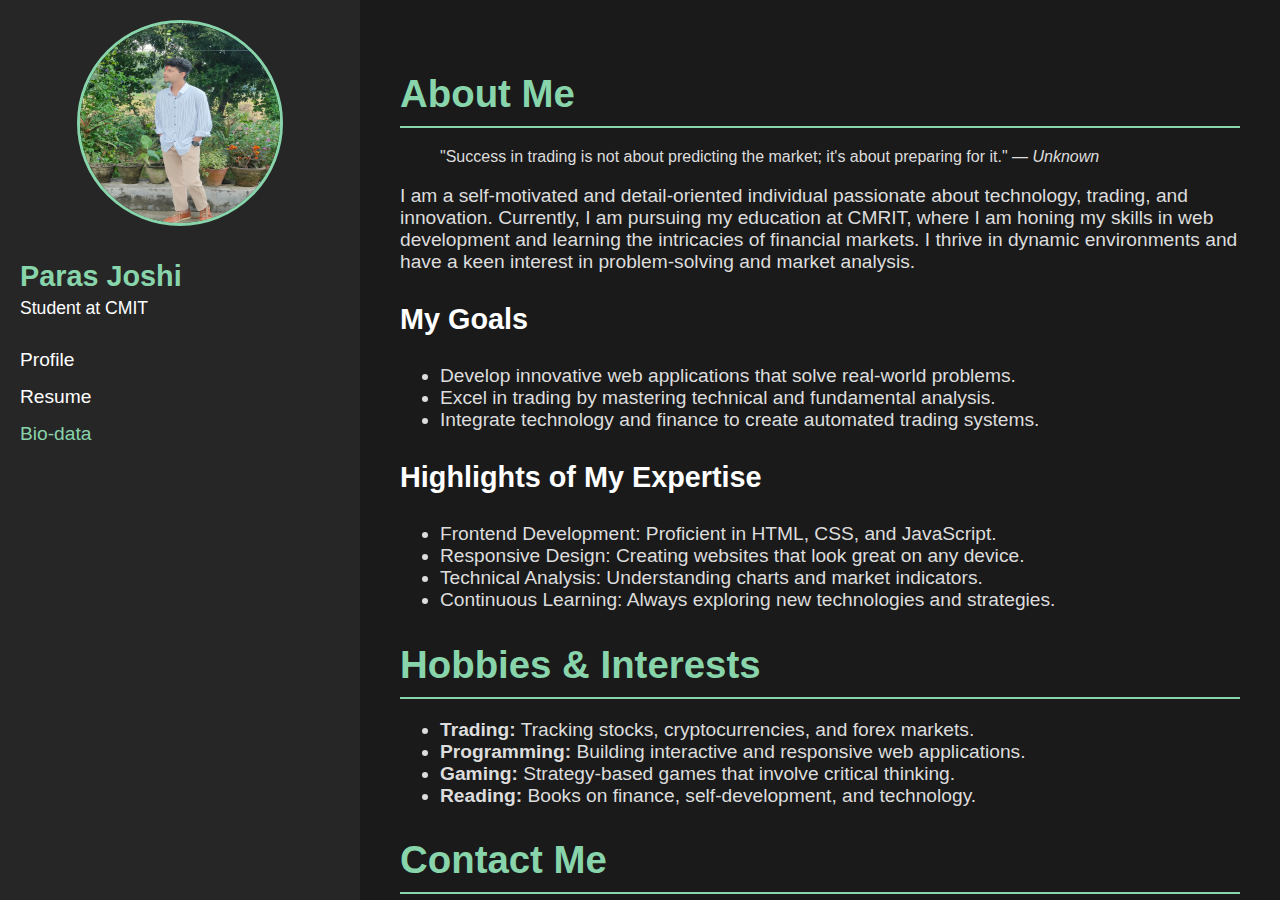
<file: index.html>
<!DOCTYPE html>
<html lang="en">
<head>
    <meta charset="UTF-8">
    <meta name="viewport" content="width=device-width, initial-scale=1.0">
    <title>Bio-data | My Portfolio</title>
    <link rel="stylesheet" href="ass.css">
</head>
<body>
    <div class="container">
        <aside class="sidebar">
            <div class="profile">
                <div class="image-container">
                    <!-- Image with specific class for resizing -->
                    <img src="img.jpg" alt="Profile Picture" class="profile-image">
                </div>
                <h1>Paras Joshi</h1>
                <p>Student at CMIT</p>
            </div>
            <nav class="menu">
                <ul>
                    <li><a href="index.html">Profile</a></li>
                    <li><a href="resume.html">Resume</a></li>
                    <li><a href="biodata.html" class="active">Bio-data</a></li>
                </ul>
            </nav>
        </aside>
        <main class="content">
            <section class="profile">
                <h2>About Me</h2>
                <blockquote>
                    "Success in trading is not about predicting the market; it's about preparing for it."
                    <cite>— Unknown</cite>
                </blockquote>
                <p>
                    I am a self-motivated and detail-oriented individual passionate about technology, trading, and innovation. Currently, I am pursuing my education at CMRIT, where I am honing my skills in web development and learning the intricacies of financial markets. I thrive in dynamic environments and have a keen interest in problem-solving and market analysis.
                </p>

                <h3>My Goals</h3>
                <ul>
                    <li>Develop innovative web applications that solve real-world problems.</li>
                    <li>Excel in trading by mastering technical and fundamental analysis.</li>
                    <li>Integrate technology and finance to create automated trading systems.</li>
                </ul>

                <h3>Highlights of My Expertise</h3>
                <ul>
                    <li>Frontend Development: Proficient in HTML, CSS, and JavaScript.</li>
                    <li>Responsive Design: Creating websites that look great on any device.</li>
                    <li>Technical Analysis: Understanding charts and market indicators.</li>
                    <li>Continuous Learning: Always exploring new technologies and strategies.</li>
                </ul>
            </section>

            <section class="hobbies">
                <h2>Hobbies & Interests</h2>
                <ul>
                    <li><strong>Trading:</strong> Tracking stocks, cryptocurrencies, and forex markets.</li>
                    <li><strong>Programming:</strong> Building interactive and responsive web applications.</li>
                    <li><strong>Gaming:</strong> Strategy-based games that involve critical thinking.</li>
                    <li><strong>Reading:</strong> Books on finance, self-development, and technology.</li>
                </ul>
            </section>

            <section class="contact">
                <h2>Contact Me</h2>
                <p>If you'd like to discuss opportunities or share ideas, feel free to reach out:</p>
                <ul>
                    <li><strong>Email:</strong> paras.joshi@example.com</li>
                    <li><strong>Phone:</strong> +977-9812345678</li>
                    <li><strong>LinkedIn:</strong> <a href="https://www.linkedin.com/in/parasjoshi" target="_blank">linkedin.com/in/parasjoshi</a></li>
                    <li><strong>GitHub:</strong> <a href="https://github.com/parasjoshi" target="_blank">github.com/parasjoshi</a></li>
                </ul>
            </section>
        </main>
        
    </div>
</body>
</html>
</file>
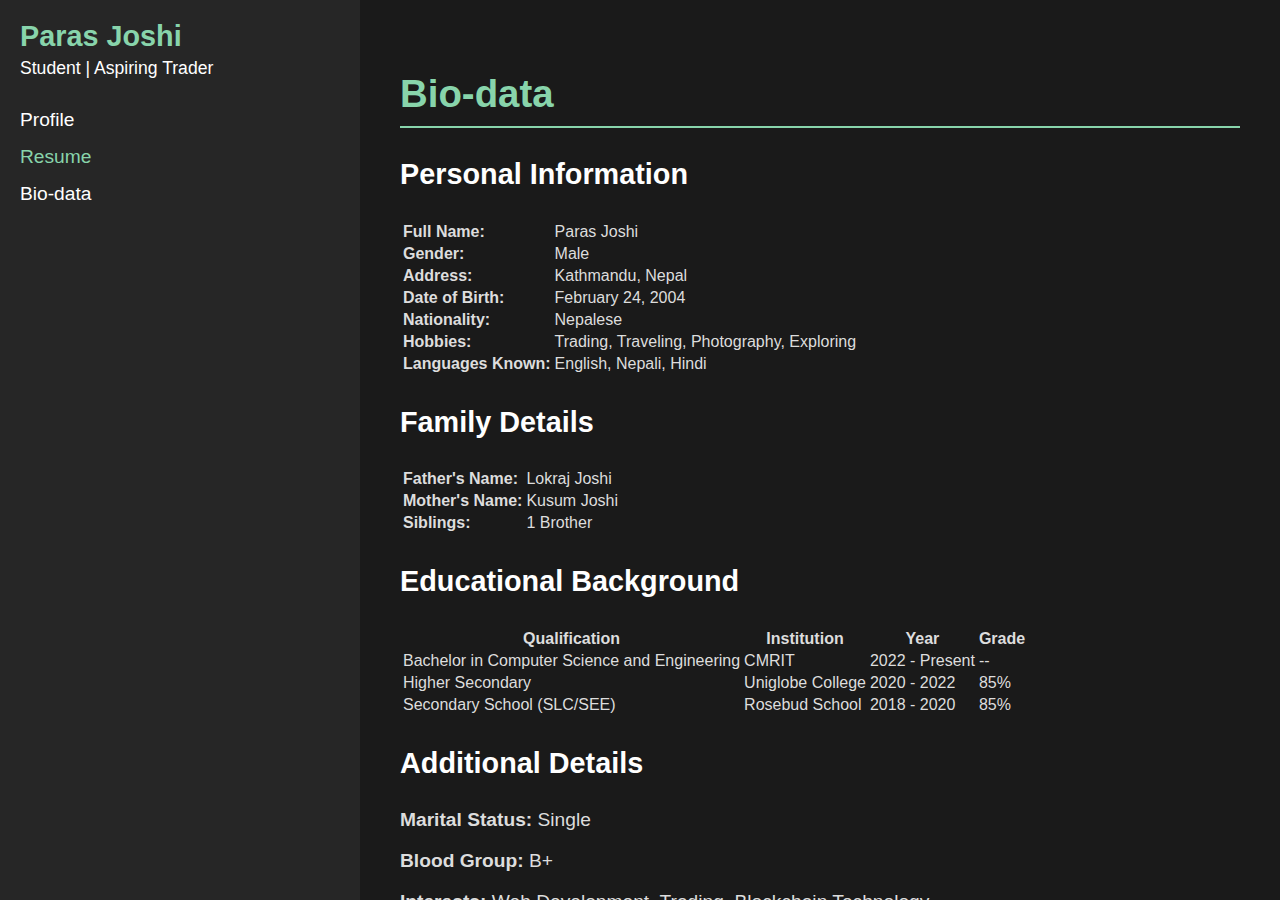
<file: biodata.html>
<!DOCTYPE html>
<html lang="en">
<head>
    <meta charset="UTF-8">
    <meta name="viewport" content="width=device-width, initial-scale=1.0">
    <title>Resume | My Portfolio</title>
    <link rel="stylesheet" href="ass.css">
</head>
<body>
    <div class="container">
        <aside class="sidebar">
            <div class="profile">
                <h1>Paras Joshi</h1>
                <p>Student | Aspiring Trader</p>
            </div>
            <nav class="menu">
                <ul>
                    <li><a href="index.html">Profile</a></li>
                    <li><a href="resume.html" class="active">Resume</a></li>
                    <li><a href="biodata.html">Bio-data</a></li>
                </ul>
            </nav>
        </aside>
        <main class="content">
            <section class="biodata">
                <h2>Bio-data</h2>
                <!-- Personal Information -->
                <h3>Personal Information</h3>
                <table>
                    <tr>
                        <td><strong>Full Name:</strong></td>
                        <td>Paras Joshi</td>
                    </tr>
                    <tr>
                        <td><strong>Gender:</strong></td>
                        <td>Male</td>
                    </tr>
                    <tr>
                        <td><strong>Address:</strong></td>
                        <td>Kathmandu, Nepal</td>
                    </tr>
                    <tr>
                        <td><strong>Date of Birth:</strong></td>
                        <td>February 24, 2004</td>
                    </tr>
                    <tr>
                        <td><strong>Nationality:</strong></td>
                        <td>Nepalese</td>
                    </tr>
                    <tr>
                        <td><strong>Hobbies:</strong></td>
                        <td>Trading, Traveling, Photography, Exploring</td>
                    </tr>
                    <tr>
                        <td><strong>Languages Known:</strong></td>
                        <td>English, Nepali, Hindi</td>
                    </tr>
                </table>

                <!-- Family Details -->
                <h3>Family Details</h3>
                <table>
                    <tr>
                        <td><strong>Father's Name:</strong></td>
                        <td>Lokraj Joshi</td>
                    </tr>
                    <tr>
                        <td><strong>Mother's Name:</strong></td>
                        <td>Kusum Joshi</td>
                    </tr>
                    <tr>
                        <td><strong>Siblings:</strong></td>
                        <td>1 Brother</td>
                    </tr>
                </table>

                <!-- Educational Details -->
                <h3>Educational Background</h3>
                <table>
                    <tr>
                        <th>Qualification</th>
                        <th>Institution</th>
                        <th>Year</th>
                        <th>Grade</th>
                    </tr>
                    <tr>
                        <td>Bachelor in Computer Science and Engineering</td>
                        <td>CMRIT</td>
                        <td>2022 - Present</td>
                        <td>--</td>
                    </tr>
                    <tr>
                        <td>Higher Secondary</td>
                        <td>Uniglobe College</td>
                        <td>2020 - 2022</td>
                        <td>85%</td>
                    </tr>
                    <tr>
                        <td>Secondary School (SLC/SEE)</td>
                        <td>Rosebud School</td>
                        <td>2018 - 2020</td>
                        <td>85%</td>
                    </tr>
                </table>

                <!-- Additional Details -->
                <h3>Additional Details</h3>
                <p><strong>Marital Status:</strong> Single</p>
                <p><strong>Blood Group:</strong> B+</p>
                <p><strong>Interests:</strong> Web Development, Trading, Blockchain Technology</p>

                <!-- Declaration -->
                <h3>Declaration</h3>
                <p>
                    I hereby declare that the above information is true and correct to the best of my knowledge and belief.
                </p>

                <!-- Signature -->
                <p><strong>Signature:</strong>_______________________</p>
            </section>
        </main>
    </div>
</body>
</html>
</file>
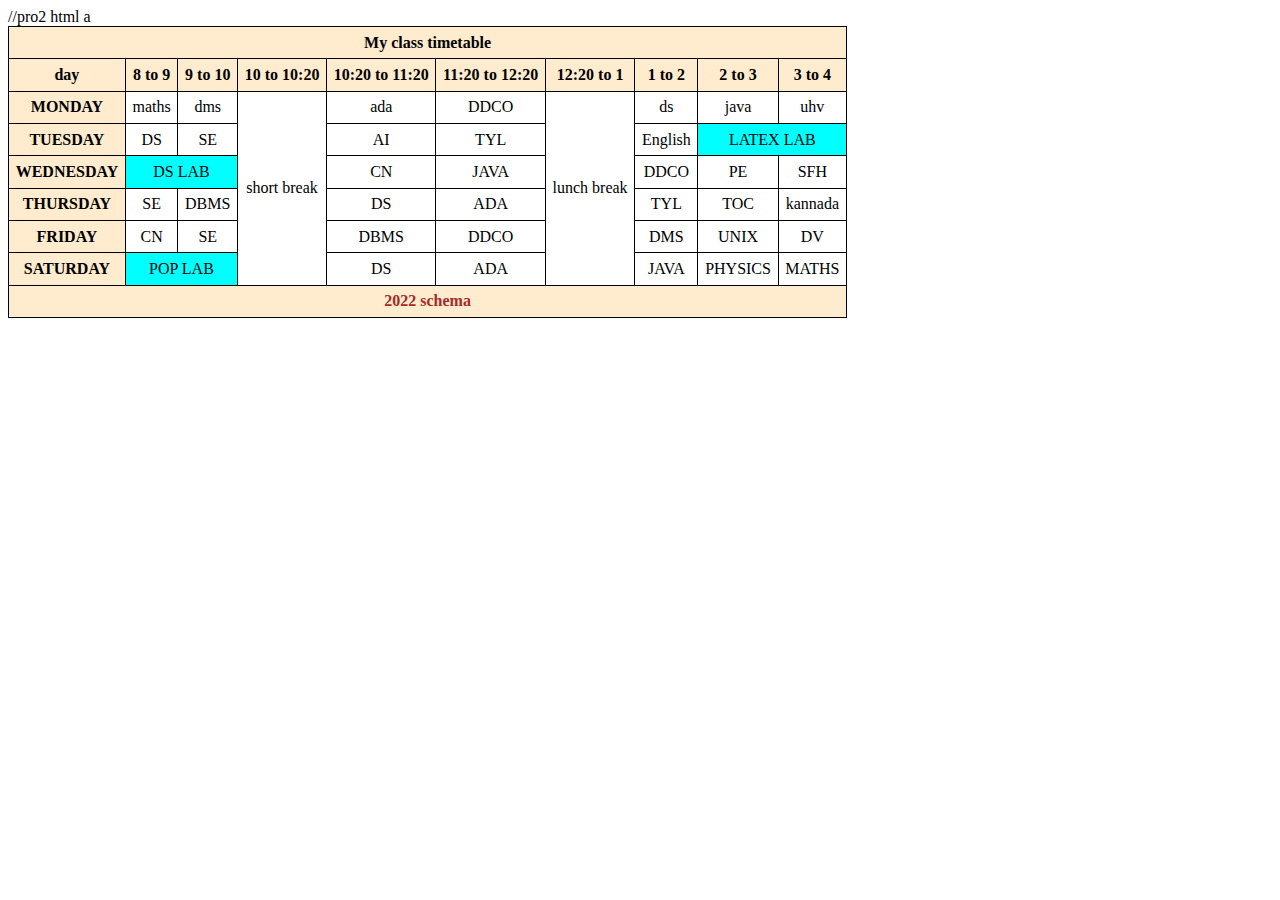
<file: p.html>
//pro2 html

<!DOCTYPE html>
<html>
    <head>
        <title>
            Table
        </title>
        <style>
            table{
                border:solid 1pt black;
                border-collapse: collapse;
            }
            td,th{border:solid 1pt black;
            padding:5pt;
            text-align: center;
        }
        .lab{
            background-color: aquamarine;
        }
        thead,th{
            background-color: blanchedalmond;
        }
        caption{
            border:solid 1pt black;
            padding:5pt;
            background-color: aliceblue;
            color:crimson;
            font-weight:bold;
        }
        tfoot{
            background-color: lavender;
            color:brown;
            font-weight:bolder;
        }
        </style>
    </head>    
    <body>a
        <table border="2">
            <thead>
                <th colspan="10">My class timetable</th>
            </thead>
            <tbody>
            <tr>
                <th>day</th>
                <th>8 to 9</th>
                <th>9 to 10</th>
                <th>10 to 10:20</th>
                <th>10:20 to 11:20</th>
                <th>11:20 to 12:20</th>
                <th>12:20 to 1</th>
                <th>1 to 2</th>
                <th>2 to 3</th>
                <th>3 to 4</th>
            </tr>
            <tr>
                <th>MONDAY</th>
                <td>maths</td>
                <td>dms</td>
                <td rowspan="6">short break</td>
                <td>ada</td>
                <td>DDCO</td>
                <td rowspan="6">lunch break</td>
                <td>ds</td>
                <td>java</td>
                <td>uhv</td>
            </tr>
            <tr>
                <th>TUESDAY</th>
                <td>DS</td>
                <td>SE</td>
                <td>AI</td>
                <td>TYL</td>
                <td>English</td>
                <td colspan="2" style="background-color: aqua;">LATEX LAB</td>
            </tr>
            <tr>
                <th>WEDNESDAY</th>
                <td colspan="2" style="background-color: aqua;">DS LAB</td>
                <td>CN</td>
                <td>JAVA</td>
                <td>DDCO</td>
                <td>PE</td>
                <td>SFH</td>
            </tr>
            <tr>
                <th>THURSDAY</th>
                <td>SE</td>
                <td>DBMS</td>
                <td>DS</td>
                <td>ADA</td>
                <td>TYL</td>
                <td>TOC</td>
                <td>kannada</td>
            </tr>
            <tr>
                <th>FRIDAY</th>
                <td>CN</td>
                <td>SE</td>
                <td>DBMS</td>
                <td>DDCO</td>
                <td>DMS</td>
                <td>UNIX</td>
                <td>DV</td>
            </tr>
            <tr>
                <th>SATURDAY</th>
                <td colspan="2" style="background-color: aqua;">POP LAB</td>
                <td>DS</td>
                <td>ADA</td>
                <td>JAVA</td>
                <td>PHYSICS</td>
                <td>MATHS</td>
            </tr>
            <tfoot>
                <th colspan="10">2022 schema</th>
            </tfoot>
        </tbody>
        </table>
    </body>
</html>
</file>
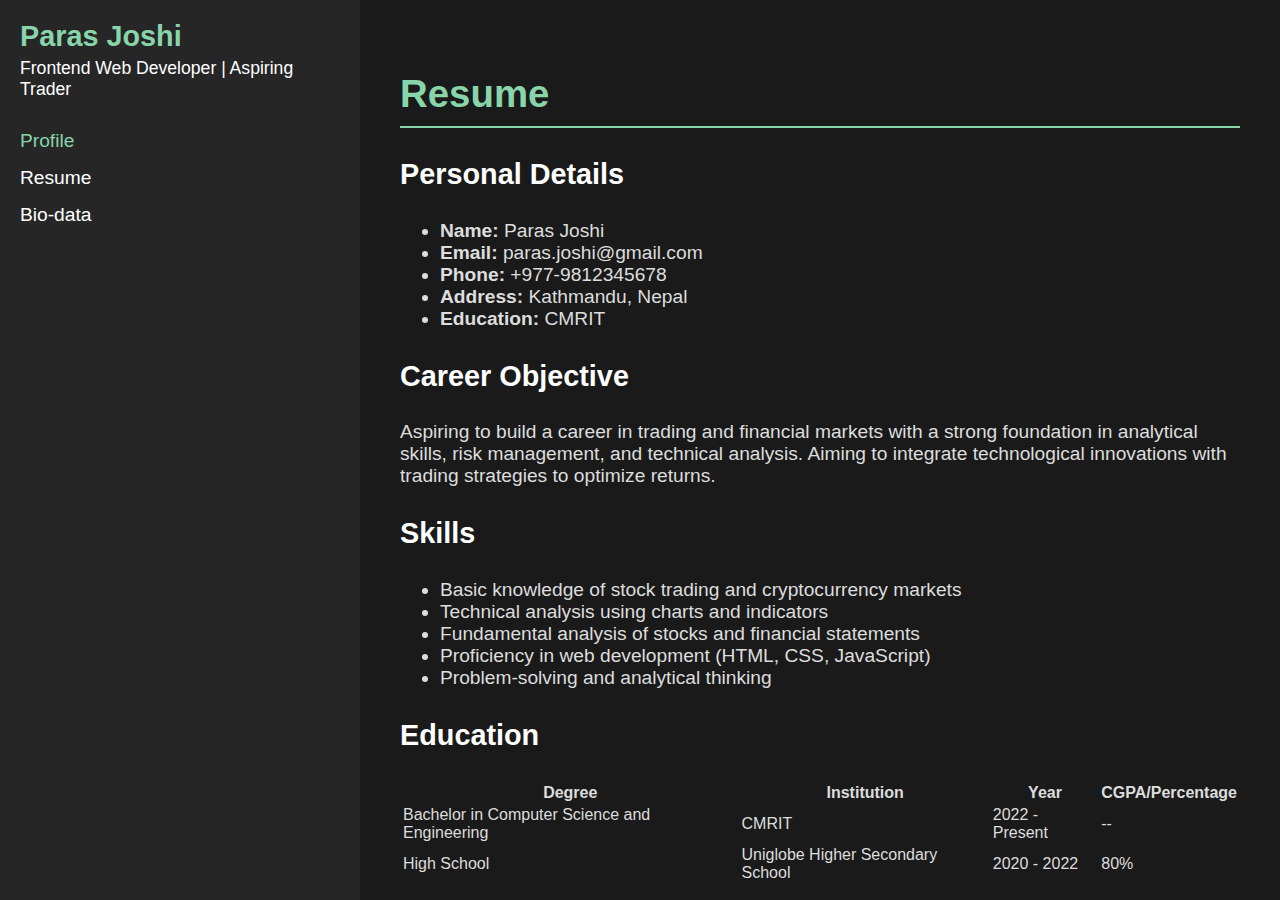
<file: resume.html>
<!DOCTYPE html>
<html lang="en">
<head>
    <meta charset="UTF-8">
    <meta name="viewport" content="width=device-width, initial-scale=1.0">
    <title>Profile | My Portfolio</title>
    <link rel="stylesheet" href="ass.css">
</head>
<body>
    <div class="container">
        <aside class="sidebar">
            <div class="profile">
                <h1>Paras Joshi</h1>
                <p>Frontend Web Developer | Aspiring Trader</p>
            </div>
            <nav class="menu">
                <ul>
                    <li><a href="index.html" class="active">Profile</a></li>
                    <li><a href="resume.html">Resume</a></li>
                    <li><a href="biodata.html">Bio-data</a></li>
                </ul>
            </nav>
        </aside>
        <main class="content">
            <section class="resume">
                <h2>Resume</h2>

                <!-- Personal Details -->
                <h3>Personal Details</h3>
                <ul>
                    <li><strong>Name:</strong> Paras Joshi</li>
                    <li><strong>Email:</strong> paras.joshi@gmail.com</li>
                    <li><strong>Phone:</strong> +977-9812345678</li>
                    <li><strong>Address:</strong> Kathmandu, Nepal</li>
                    <li><strong>Education:</strong> CMRIT </li>
                </ul>

                <!-- Objective -->
                <h3>Career Objective</h3>
                <p>
                    Aspiring to build a career in trading and financial markets with a strong foundation in analytical skills, risk management, and technical analysis. Aiming to integrate technological innovations with trading strategies to optimize returns.
                </p>

                <!-- Skills -->
                <h3>Skills</h3>
                <ul>
                    <li>Basic knowledge of stock trading and cryptocurrency markets</li>
                    <li>Technical analysis using charts and indicators </li>
                    <li>Fundamental analysis of stocks and financial statements</li>
                    <li>Proficiency in web development (HTML, CSS, JavaScript)</li>
                    <li>Problem-solving and analytical thinking</li>
                </ul>

                <!-- Education -->
                <h3>Education</h3>
                <table>
                    <tr>
                        <th>Degree</th>
                        <th>Institution</th>
                        <th>Year</th>
                        <th>CGPA/Percentage</th>
                    </tr>
                    <tr>
                        <td>Bachelor in Computer Science and Engineering</td>
                        <td>CMRIT</td>
                        <td>2022 - Present</td>
                        <td>--</td>
                    </tr>
                    <tr>
                        <td>High School </td>
                        <td>Uniglobe Higher Secondary School</td>
                        <td>2020 - 2022</td>
                        <td>80%</td>
                    </tr>
                </table>
                <!-- Experience -->
                <h3>Experience</h3>
                <ul>
                    <li><strong>Intern, Financial Markets Research</strong> -  MassHoldings Pvt.Ltd (June 2024 - August 2024)</li>
                    <p>Analyzed market trends, assisted in preparing research reports, and learned the fundamentals of equity and forex markets.</p>
                    <li><strong>Freelance Web Developer</strong> - Self-employed (2023 - Present)</li>
                    <p>Designed and developed responsive websites for local businesses, integrating SEO and analytics tools.</p>
                </ul>

                <!-- Certifications -->
                <h3>Certifications</h3>
                <ul>
                    <li>Beginner's Guide to Stock Market - Zerodha Varsity</li>
                    <li>Technical Analysis Foundation - Investopedia</li>
                    <li>Web Development Bootcamp - Udemy</li>
                </ul>

                <!-- Interests -->
                <h3>Interests</h3>
                <ul>
                    <li>Trading and Investment Strategies</li>
                    <li>Blockchain and Cryptocurrency</li>
                    <li>Behavioral Finance</li>
                    <li>Web Development and UI/UX Design</li>
                </ul>

                <!-- References -->
                <h3>References</h3>
                <p>Available upon request</p>
            </section>
        </main>
    </div>
</body>
</html>
</file>
<file: ass.css>
/* General Reset */
body {
    margin: 0;
    font-family: 'Poppins', sans-serif;
    color: #ddd;
    background-color: #1a1a1a;
    display: flex;
    height: 100vh;
}

.container {
    display: flex;
    width: 100%;
}

.sidebar {
    width: 25%; /* Reduced width of sidebar */
    background: #262626;
    color: #fff;
    padding: 20px;
    box-shadow: 4px 0 8px rgba(0, 0, 0, 0.2);
}

.sidebar .profile h1 {
    font-size: 1.8rem;
    margin: 0;
    color: #88d4ab;
}

.sidebar .profile p {
    font-size: 1.1rem;
    margin-top: 5px;
    font-weight: 300;
}

.menu ul {
    list-style: none;
    padding: 0;
    margin-top: 30px;
}

.menu ul li {
    margin: 15px 0;
}

.menu ul li a {
    text-decoration: none;
    font-size: 1.2rem;
    color: #fff;
    transition: color 0.3s ease;
}

.menu ul li a.active,
.menu ul li a:hover {
    color: #88d4ab;
}

.content {
    flex: 1;
    padding: 40px;
    background: #1a1a1a;
    color: #ddd;
    overflow-y: auto;
}

/* Image Container */
.image-container {
    text-align: center;
    margin-bottom: 30px;
}

.image-container img {
    width: 200px; /* Adjust as needed */
    height: 200px;
    border-radius: 50%;
    border: 3px solid #88d4ab;
}

h2 {
    font-size: 2.4rem;
    color: #88d4ab;
    border-bottom: 2px solid #88d4ab;
    padding-bottom: 10px;
    margin-bottom: 20px;
}

h3 {
    font-size: 1.8rem;
    margin-top: 30px;
    color: #fff;
}

p, ul {
    font-size: 1.2rem;
    line-height: 1.6;
}
</file>
